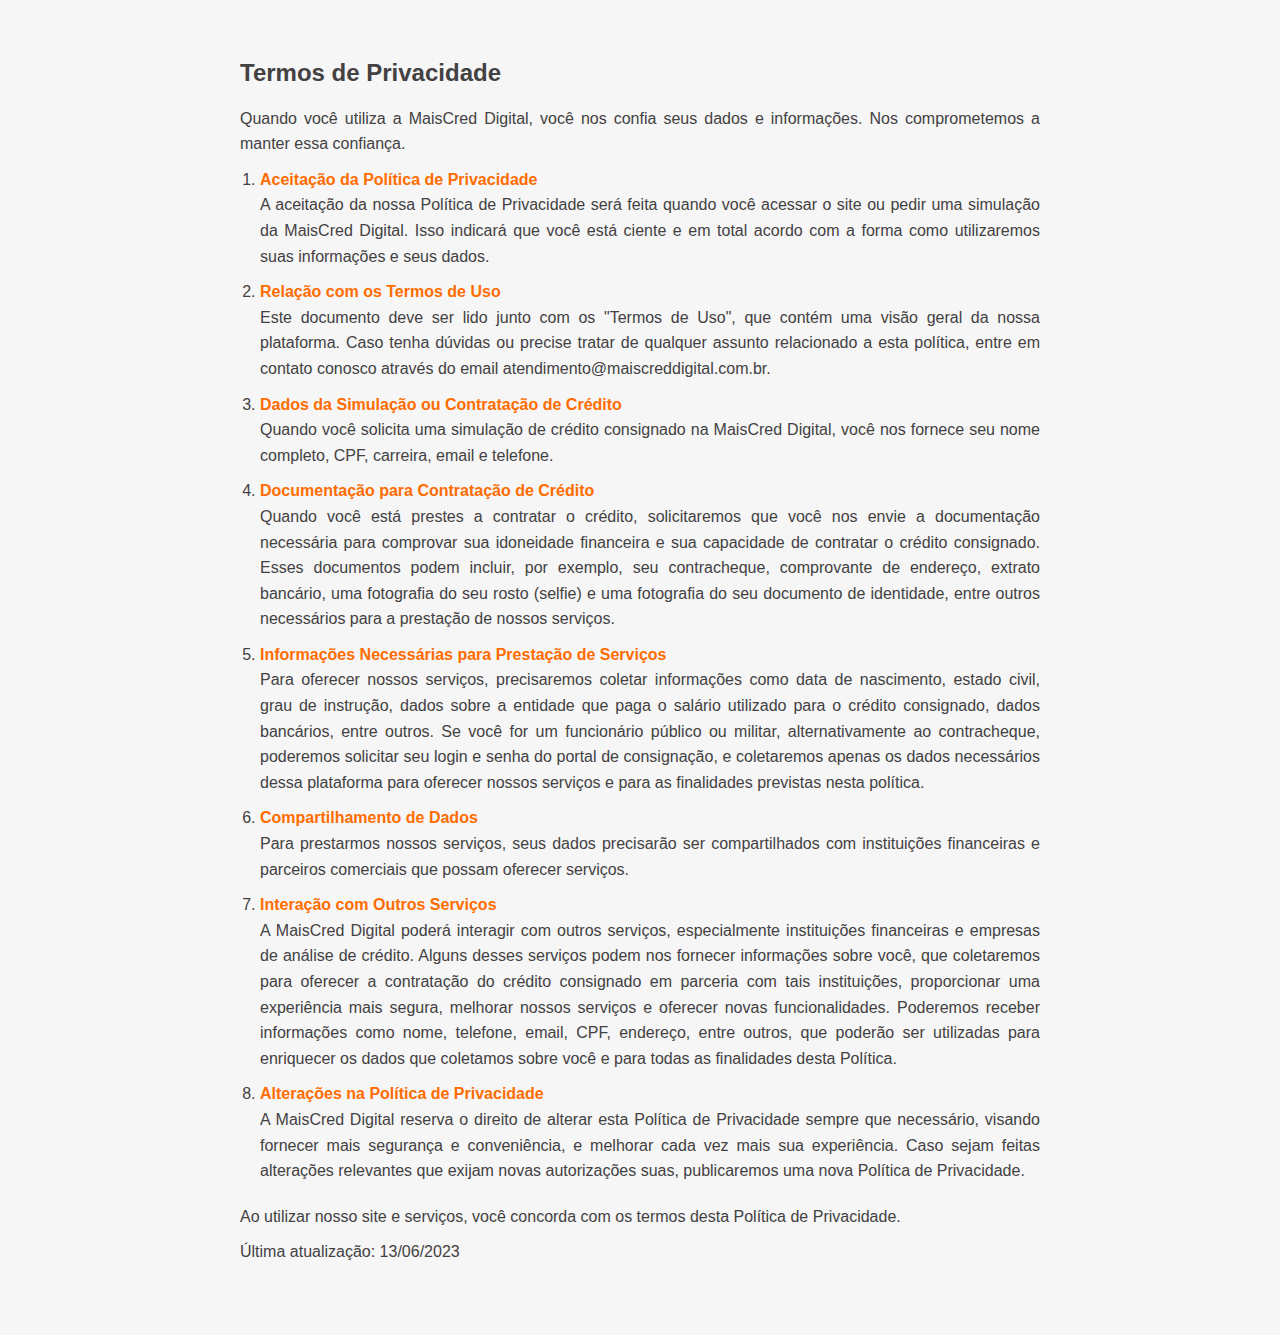
<file: privacyPolity/index.html>
<!DOCTYPE html>
<html lang="pt-br">
  <head>
    <meta charset="UTF-8" />
    <meta name="viewport" content="width=device-width, initial-scale=1.0" />
    <title>Termos de Privacidade</title>
    <style>
      /* Reset CSS */
      html,
      body,
      div,
      span,
      h1,
      h2,
      h3,
      h4,
      h5,
      h6,
      p,
      a,
      img,
      ul,
      ol,
      li,
      form,
      label,
      input,
      textarea,
      button {
        margin: 0;
        padding: 0;
        border: 0;
        font-size: 100%;
        font-family: inherit;
        vertical-align: baseline;
      }

      ul {
        list-style: none;
      }

      button,
      input,
      textarea {
        outline: none;
      }

      /* Responsividade */
      @media only screen and (max-width: 600px) {
        /* Adicione as regras de estilo para dispositivos móveis aqui */
      }

      #backToTopButton {
        position: fixed;
        bottom: 20px;
        right: 20px;
        width: 40px;
        height: 40px;
        background-color: #ff7100;
        border: none;
        border-radius: 50%;
        color: white;
        cursor: pointer;
        display: flex;
        justify-content: center;
        align-items: center;
        opacity: 1;
        transform: scale(1);
        transition: opacity 0.3s ease, transform 0.3s ease;
      }

      #backToTopButton svg {
        fill: white;
        height: 20px;
        width: 20px;
      }

      #backToTopButton:hover {
        opacity: 1;
        transform: scale(1.1);
        background-color: #ff8500;
      }

      #backToTopButton.hidden {
        display: none;
        opacity: 0;
        transform: scale(0.8);
      }

      @keyframes fade-in {
        from {
          opacity: 0;
          transform: scale(0.8);
        }
        to {
          opacity: 1;
          transform: scale(1);
        }
      }

      @keyframes fade-out {
        from {
          opacity: 1;
          transform: scale(1);
        }
        to {
          opacity: 0;
          transform: scale(0.8);
        }
      }

      #backToTopButton.fade-in {
        animation: fade-in 0.3s ease forwards;
      }

      #backToTopButton.fade-out {
        animation: fade-out 0.3s ease forwards;
      }

      .col-1,
      .col-2,
      .col-3,
      .col-4,
      .col-5,
      .col-6,
      .col-7,
      .col-8,
      .col-9,
      .col-10,
      .col-11,
      .col-12,
      .col,
      .col-auto,
      .col-sm-1,
      .col-sm-2,
      .col-sm-3,
      .col-sm-4,
      .col-sm-5,
      .col-sm-6,
      .col-sm-7,
      .col-sm-8,
      .col-sm-9,
      .col-sm-10,
      .col-sm-11,
      .col-sm-12,
      .col-sm,
      .col-sm-auto,
      .col-md-1,
      .col-md-2,
      .col-md-3,
      .col-md-4,
      .col-md-5,
      .col-md-6,
      .col-md-7,
      .col-md-8,
      .col-md-9,
      .col-md-10,
      .col-md-11,
      .col-md-12,
      .col-md,
      .col-md-auto,
      .col-lg-1,
      .col-lg-2,
      .col-lg-3,
      .col-lg-4,
      .col-lg-5,
      .col-lg-6,
      .col-lg-7,
      .col-lg-8,
      .col-lg-9,
      .col-lg-10,
      .col-lg-11,
      .col-lg-12,
      .col-lg,
      .col-lg-auto,
      .col-xl-1,
      .col-xl-2,
      .col-xl-3,
      .col-xl-4,
      .col-xl-5,
      .col-xl-6,
      .col-xl-7,
      .col-xl-8,
      .col-xl-9,
      .col-xl-10,
      .col-xl-11,
      .col-xl-12,
      .col-xl,
      .col-xl-auto {
        position: relative;
        width: 100%;
        min-height: 1px;
        padding-right: 15px;
        padding-left: 15px;
      }

      .page-sobre .subhead {
        font-family: "Ubuntu", sans-serif;
        font-weight: 300;
        font-size: 240%;
        line-height: 110%;
        color: black;
        text-align: left;
      }

      .page-sobre .subhead b {
        color: #ff6c00;
      }

      .pagina {
        padding: 60px 5%;
        max-width: 800px; /* Ajuste a largura conforme desejado */
        margin: 0 auto;
        text-align: justify;
        font-family: "Ubuntu", sans-serif;
        line-height: 160%;
        font-weight: 400;
        font-size: 100%;
        color: #434142;
        overflow-x: hidden; /* Adicionado para ocultar o scroll horizontal */
      }

      .pagina.page-sobre {
        overflow: visible;
      }

      .row {
        display: -ms-flexbox;
        display: flex;
        flex-wrap: nowrap;
        margin-right: -15px;
        margin-left: -15px;
        justify-content: center; /* Adicionado para centralizar os elementos horizontalmente */
      }

      .col-12 {
        -ms-flex: 0 0 100%;
        flex: 0 0 100%;
        max-width: 100%;
      }

      @media (min-width: 992px) {
        .col-lg-4 {
          -ms-flex: 0 0 33.333333%;
          flex: 0 0 33.333333%;
          max-width: 33.333333%;
        }
      }

      .instagram-feed {
        text-align: center;
        flex-direction: column;
        padding: 50px;
        background-color: #ffffff;
        box-shadow: 0px 2px 4px rgba(0, 0, 0, 0.1);
        display: flex;
        justify-content: center; /* Centraliza horizontalmente */
        align-items: center; /* Centraliza verticalmente */
      }

      .section-title__text {
        color: #333333;
      }

      .instagram-feed__figure {
        margin: 0;
        display: inline-block;
        max-width: 100%;
      }

      .instagram-feed__figure img {
        display: block;
        width: 100%;
        height: auto;
        border-radius: 5px;
      }

      .page-sobre .subhead[data-aos="slide-left"],
      .page-sobre .subhead[data-aos="slide-right"] {
        opacity: 0;
        position: relative;
        transform: translateX(100%);
      }

      .page-sobre .subhead[data-aos="slide-left"].aos-animate,
      .page-sobre .subhead[data-aos="slide-right"].aos-animate {
        opacity: 1;
        transform: translateX(0);
        transition: opacity 0.8s, transform 0.8s;
      }
      body {
        font-family: "Ubuntu", sans-serif;
        background-color: #f6f6f6;
        color: #333333;
      }

      h1 {
        font-size: 24px;
        margin-bottom: 20px;
      }

      p {
        margin-bottom: 10px;
      }

      ol {
        padding-left: 20px;
        margin-bottom: 20px;
      }

      ol li {
        margin-bottom: 10px;
      }

      strong {
        color: #ff6c00;
      }
    </style>
  </head>
  <body>
    <div class="pagina">
      <h1>Termos de Privacidade</h1>

      <p>
        Quando você utiliza a MaisCred Digital, você nos confia seus dados e
        informações. Nos comprometemos a manter essa confiança.
      </p>

      <ol>
        <li>
          <strong>Aceitação da Política de Privacidade</strong><br />
          A aceitação da nossa Política de Privacidade será feita quando você
          acessar o site ou pedir uma simulação da MaisCred Digital. Isso
          indicará que você está ciente e em total acordo com a forma como
          utilizaremos suas informações e seus dados.
        </li>
        <li>
          <strong>Relação com os Termos de Uso</strong><br />
          Este documento deve ser lido junto com os "Termos de Uso", que contém
          uma visão geral da nossa plataforma. Caso tenha dúvidas ou precise
          tratar de qualquer assunto relacionado a esta política, entre em
          contato conosco através do email atendimento@maiscreddigital.com.br.
        </li>
        <li>
          <strong>Dados da Simulação ou Contratação de Crédito</strong><br />
          Quando você solicita uma simulação de crédito consignado na MaisCred
          Digital, você nos fornece seu nome completo, CPF, carreira, email e
          telefone.
        </li>
        <li>
          <strong>Documentação para Contratação de Crédito</strong><br />
          Quando você está prestes a contratar o crédito, solicitaremos que você
          nos envie a documentação necessária para comprovar sua idoneidade
          financeira e sua capacidade de contratar o crédito consignado. Esses
          documentos podem incluir, por exemplo, seu contracheque, comprovante
          de endereço, extrato bancário, uma fotografia do seu rosto (selfie) e
          uma fotografia do seu documento de identidade, entre outros
          necessários para a prestação de nossos serviços.
        </li>
        <li>
          <strong>Informações Necessárias para Prestação de Serviços</strong
          ><br />
          Para oferecer nossos serviços, precisaremos coletar informações como
          data de nascimento, estado civil, grau de instrução, dados sobre a
          entidade que paga o salário utilizado para o crédito consignado, dados
          bancários, entre outros. Se você for um funcionário público ou
          militar, alternativamente ao contracheque, poderemos solicitar seu
          login e senha do portal de consignação, e coletaremos apenas os dados
          necessários dessa plataforma para oferecer nossos serviços e para as
          finalidades previstas nesta política.
        </li>
        <li>
          <strong>Compartilhamento de Dados</strong><br />
          Para prestarmos nossos serviços, seus dados precisarão ser
          compartilhados com instituições financeiras e parceiros comerciais que
          possam oferecer serviços.
        </li>
        <li>
          <strong>Interação com Outros Serviços</strong><br />
          A MaisCred Digital poderá interagir com outros serviços, especialmente
          instituições financeiras e empresas de análise de crédito. Alguns
          desses serviços podem nos fornecer informações sobre você, que
          coletaremos para oferecer a contratação do crédito consignado em
          parceria com tais instituições, proporcionar uma experiência mais
          segura, melhorar nossos serviços e oferecer novas funcionalidades.
          Poderemos receber informações como nome, telefone, email, CPF,
          endereço, entre outros, que poderão ser utilizadas para enriquecer os
          dados que coletamos sobre você e para todas as finalidades desta
          Política.
        </li>
        <li>
          <strong>Alterações na Política de Privacidade</strong><br />
          A MaisCred Digital reserva o direito de alterar esta Política de
          Privacidade sempre que necessário, visando fornecer mais segurança e
          conveniência, e melhorar cada vez mais sua experiência. Caso sejam
          feitas alterações relevantes que exijam novas autorizações suas,
          publicaremos uma nova Política de Privacidade.
        </li>
      </ol>

      <p>
        Ao utilizar nosso site e serviços, você concorda com os termos desta
        Política de Privacidade.
      </p>

      <p>Última atualização: 13/06/2023</p>
    </div>
  </body>
</html>
</file>
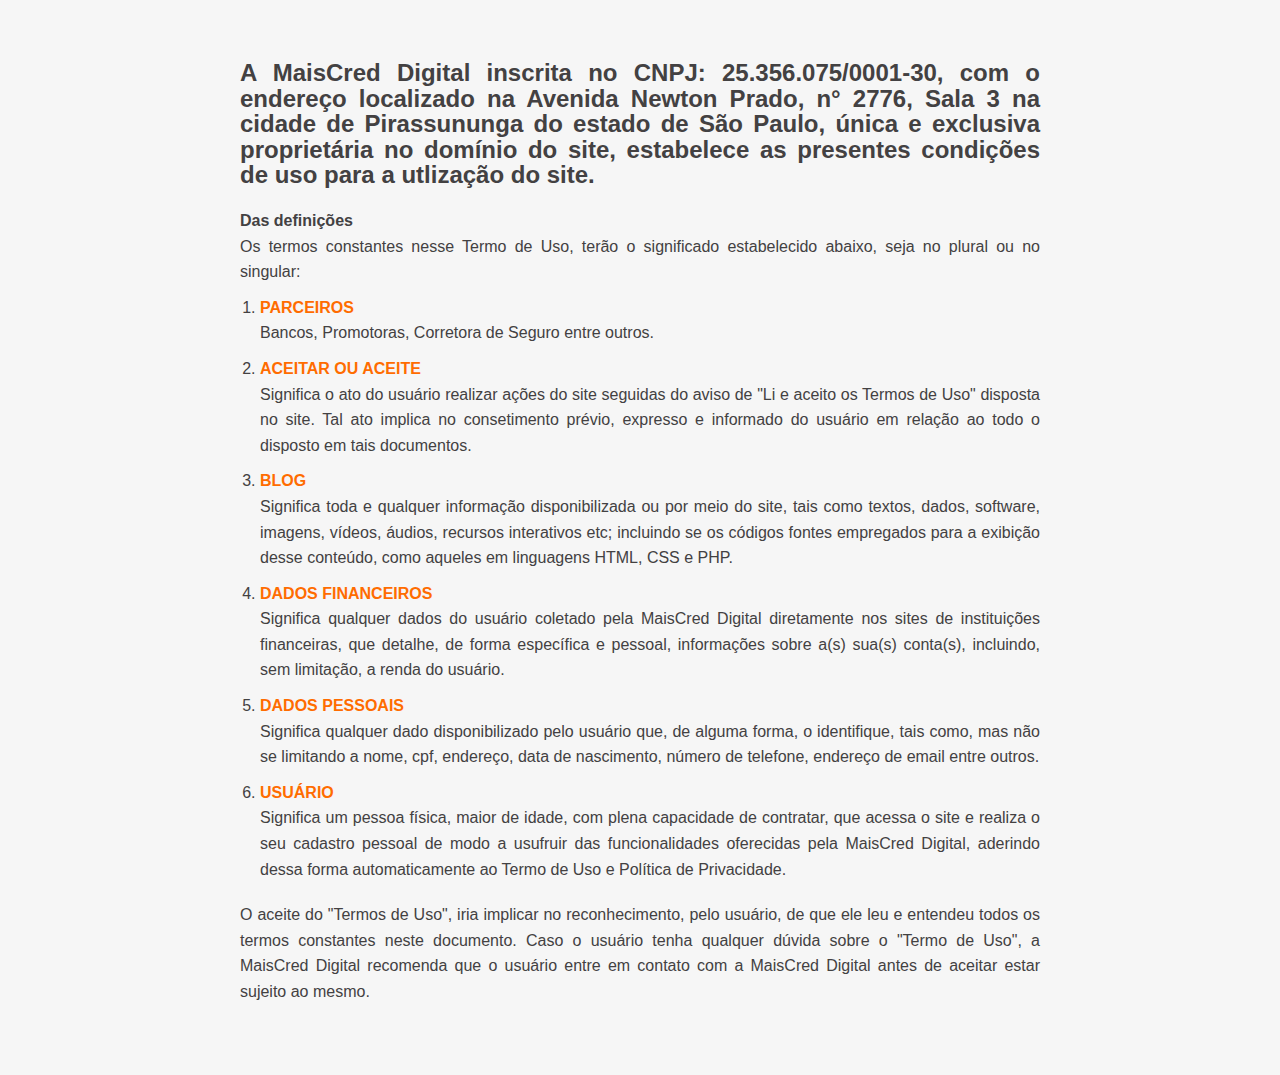
<file: useTerms/index.html>
<!DOCTYPE html>
<html lang="pt-br">
  <head>
    <meta charset="UTF-8" />
    <meta name="viewport" content="width=device-width, initial-scale=1.0" />
    <title>Termos de Uso</title>
    <style>
      /* Reset CSS */
      html,
      body,
      div,
      span,
      h1,
      h2,
      h3,
      h4,
      h5,
      h6,
      p,
      a,
      img,
      ul,
      ol,
      li,
      form,
      label,
      input,
      textarea,
      button {
        margin: 0;
        padding: 0;
        border: 0;
        font-size: 100%;
        font-family: inherit;
        vertical-align: baseline;
      }

      ul {
        list-style: none;
      }

      button,
      input,
      textarea {
        outline: none;
      }

      /* Responsividade */
      @media only screen and (max-width: 600px) {
        /* Adicione as regras de estilo para dispositivos móveis aqui */
      }

      #backToTopButton {
        position: fixed;
        bottom: 20px;
        right: 20px;
        width: 40px;
        height: 40px;
        background-color: #ff7100;
        border: none;
        border-radius: 50%;
        color: white;
        cursor: pointer;
        display: flex;
        justify-content: center;
        align-items: center;
        opacity: 1;
        transform: scale(1);
        transition: opacity 0.3s ease, transform 0.3s ease;
      }

      #backToTopButton svg {
        fill: white;
        height: 20px;
        width: 20px;
      }

      #backToTopButton:hover {
        opacity: 1;
        transform: scale(1.1);
        background-color: #ff8500;
      }

      #backToTopButton.hidden {
        display: none;
        opacity: 0;
        transform: scale(0.8);
      }

      @keyframes fade-in {
        from {
          opacity: 0;
          transform: scale(0.8);
        }
        to {
          opacity: 1;
          transform: scale(1);
        }
      }

      @keyframes fade-out {
        from {
          opacity: 1;
          transform: scale(1);
        }
        to {
          opacity: 0;
          transform: scale(0.8);
        }
      }

      #backToTopButton.fade-in {
        animation: fade-in 0.3s ease forwards;
      }

      #backToTopButton.fade-out {
        animation: fade-out 0.3s ease forwards;
      }

      .col-1,
      .col-2,
      .col-3,
      .col-4,
      .col-5,
      .col-6,
      .col-7,
      .col-8,
      .col-9,
      .col-10,
      .col-11,
      .col-12,
      .col,
      .col-auto,
      .col-sm-1,
      .col-sm-2,
      .col-sm-3,
      .col-sm-4,
      .col-sm-5,
      .col-sm-6,
      .col-sm-7,
      .col-sm-8,
      .col-sm-9,
      .col-sm-10,
      .col-sm-11,
      .col-sm-12,
      .col-sm,
      .col-sm-auto,
      .col-md-1,
      .col-md-2,
      .col-md-3,
      .col-md-4,
      .col-md-5,
      .col-md-6,
      .col-md-7,
      .col-md-8,
      .col-md-9,
      .col-md-10,
      .col-md-11,
      .col-md-12,
      .col-md,
      .col-md-auto,
      .col-lg-1,
      .col-lg-2,
      .col-lg-3,
      .col-lg-4,
      .col-lg-5,
      .col-lg-6,
      .col-lg-7,
      .col-lg-8,
      .col-lg-9,
      .col-lg-10,
      .col-lg-11,
      .col-lg-12,
      .col-lg,
      .col-lg-auto,
      .col-xl-1,
      .col-xl-2,
      .col-xl-3,
      .col-xl-4,
      .col-xl-5,
      .col-xl-6,
      .col-xl-7,
      .col-xl-8,
      .col-xl-9,
      .col-xl-10,
      .col-xl-11,
      .col-xl-12,
      .col-xl,
      .col-xl-auto {
        position: relative;
        width: 100%;
        min-height: 1px;
        padding-right: 15px;
        padding-left: 15px;
      }

      .page-sobre .subhead {
        font-family: "Ubuntu", sans-serif;
        font-weight: 300;
        font-size: 240%;
        line-height: 110%;
        color: black;
        text-align: left;
      }

      .page-sobre .subhead b {
        color: #ff6c00;
      }

      .pagina {
        padding: 60px 5%;
        max-width: 800px; /* Ajuste a largura conforme desejado */
        margin: 0 auto;
        text-align: justify;
        font-family: "Ubuntu", sans-serif;
        line-height: 160%;
        font-weight: 400;
        font-size: 100%;
        color: #434142;
        overflow-x: hidden; /* Adicionado para ocultar o scroll horizontal */
      }

      .pagina.page-sobre {
        overflow: visible;
      }

      .row {
        display: -ms-flexbox;
        display: flex;
        flex-wrap: nowrap;
        margin-right: -15px;
        margin-left: -15px;
        justify-content: center; /* Adicionado para centralizar os elementos horizontalmente */
      }

      .col-12 {
        -ms-flex: 0 0 100%;
        flex: 0 0 100%;
        max-width: 100%;
      }

      @media (min-width: 992px) {
        .col-lg-4 {
          -ms-flex: 0 0 33.333333%;
          flex: 0 0 33.333333%;
          max-width: 33.333333%;
        }
      }

      .instagram-feed {
        text-align: center;
        flex-direction: column;
        padding: 50px;
        background-color: #ffffff;
        box-shadow: 0px 2px 4px rgba(0, 0, 0, 0.1);
        display: flex;
        justify-content: center; /* Centraliza horizontalmente */
        align-items: center; /* Centraliza verticalmente */
      }

      .section-title__text {
        color: #333333;
      }

      .instagram-feed__figure {
        margin: 0;
        display: inline-block;
        max-width: 100%;
      }

      .instagram-feed__figure img {
        display: block;
        width: 100%;
        height: auto;
        border-radius: 5px;
      }

      .page-sobre .subhead[data-aos="slide-left"],
      .page-sobre .subhead[data-aos="slide-right"] {
        opacity: 0;
        position: relative;
        transform: translateX(100%);
      }

      .page-sobre .subhead[data-aos="slide-left"].aos-animate,
      .page-sobre .subhead[data-aos="slide-right"].aos-animate {
        opacity: 1;
        transform: translateX(0);
        transition: opacity 0.8s, transform 0.8s;
      }
      body {
        font-family: "Ubuntu", sans-serif;
        background-color: #f6f6f6;
        color: #333333;
      }

      h1 {
        font-size: 24px;
        margin-bottom: 20px;
      }

      p {
        margin-bottom: 10px;
      }

      ol {
        padding-left: 20px;
        margin-bottom: 20px;
      }

      ol li {
        margin-bottom: 10px;
      }

      strong {
        color: #ff6c00;
      }
    </style>
  </head>
  <body>
    <div class="pagina">
      <h1>
        A MaisCred Digital inscrita no CNPJ: 25.356.075/0001-30, com o endereço
        localizado na Avenida Newton Prado, n° 2776, Sala 3 na cidade de
        Pirassununga do estado de São Paulo, única e exclusiva proprietária no
        domínio do site, estabelece as presentes condições de uso para a
        utlização do site.
      </h1>

      <h2>Das definições</h2>

      <p>
        Os termos constantes nesse Termo de Uso, terão o significado
        estabelecido abaixo, seja no plural ou no singular:
      </p>

      <ol>
        <li>
          <strong>PARCEIROS</strong><br />
          Bancos, Promotoras, Corretora de Seguro entre outros.
        </li>
        <li>
          <strong>ACEITAR OU ACEITE</strong><br />
          Significa o ato do usuário realizar ações do site seguidas do aviso de
          "Li e aceito os Termos de Uso" disposta no site. Tal ato implica no
          consetimento prévio, expresso e informado do usuário em relação ao
          todo o disposto em tais documentos.
        </li>
        <li>
          <strong>BLOG</strong><br />
          Significa toda e qualquer informação disponibilizada ou por meio do
          site, tais como textos, dados, software, imagens, vídeos, áudios,
          recursos interativos etc; incluindo se os códigos fontes empregados
          para a exibição desse conteúdo, como aqueles em linguagens HTML, CSS e
          PHP.
        </li>
        <li>
          <strong>DADOS FINANCEIROS</strong><br />
          Significa qualquer dados do usuário coletado pela MaisCred Digital
          diretamente nos sites de instituições financeiras, que detalhe, de
          forma específica e pessoal, informações sobre a(s) sua(s) conta(s),
          incluindo, sem limitação, a renda do usuário.
        </li>
        <li>
          <strong>DADOS PESSOAIS</strong><br />
          Significa qualquer dado disponibilizado pelo usuário que, de alguma
          forma, o identifique, tais como, mas não se limitando a nome, cpf,
          endereço, data de nascimento, número de telefone, endereço de email
          entre outros.
        </li>
        <li>
          <strong>USUÁRIO</strong><br />
          Significa um pessoa física, maior de idade, com plena capacidade de
          contratar, que acessa o site e realiza o seu cadastro pessoal de modo
          a usufruir das funcionalidades oferecidas pela MaisCred Digital,
          aderindo dessa forma automaticamente ao Termo de Uso e Política de
          Privacidade.
        </li>
      </ol>

      <p>
        O aceite do "Termos de Uso", iria implicar no reconhecimento, pelo
        usuário, de que ele leu e entendeu todos os termos constantes neste
        documento. Caso o usuário tenha qualquer dúvida sobre o "Termo de Uso",
        a MaisCred Digital recomenda que o usuário entre em contato com a
        MaisCred Digital antes de aceitar estar sujeito ao mesmo.
      </p>
    </div>
  </body>
</html>
</file>
